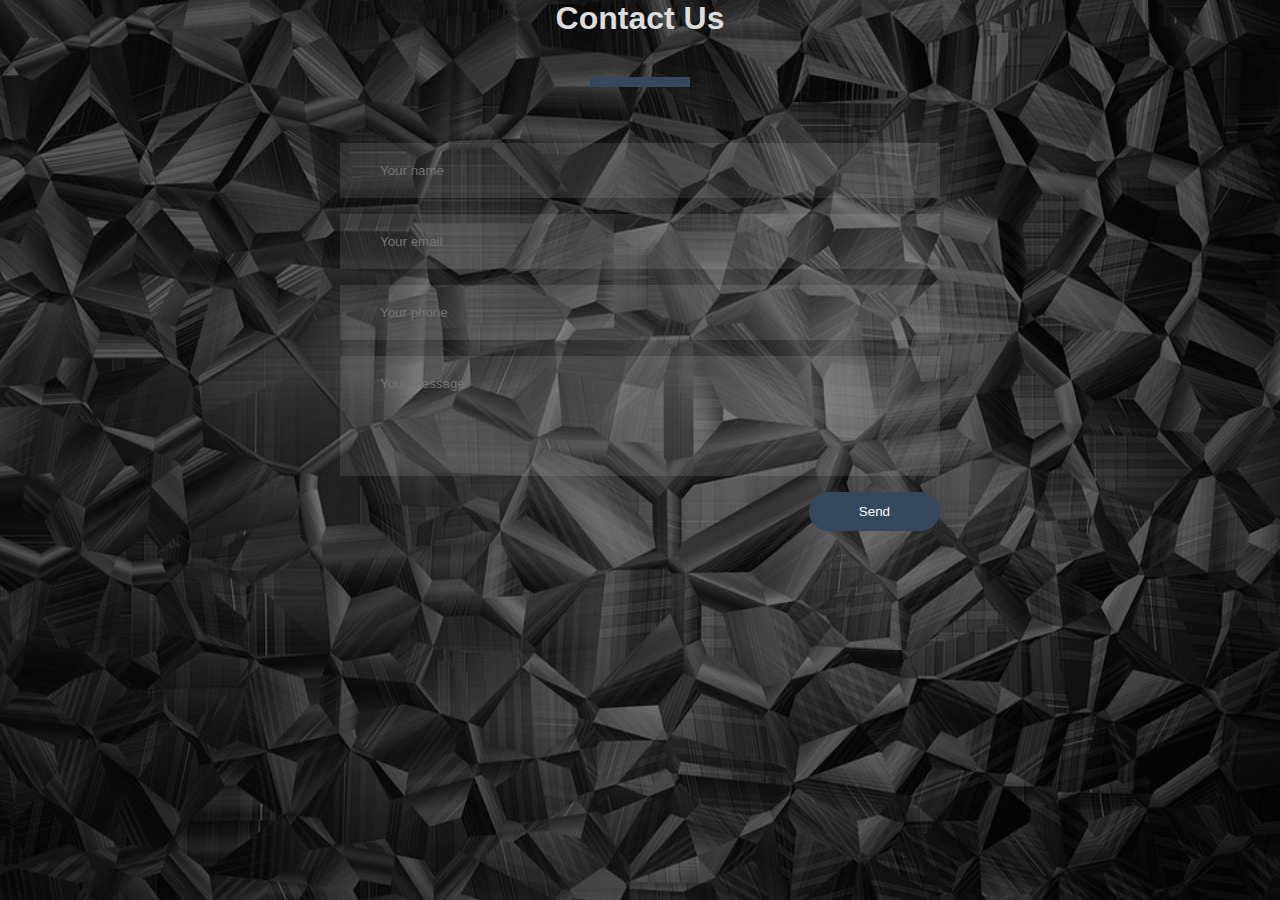
<file: cotcat us/Contact.html>
<!DOCTYPE html>
<html lang="en" dir="ltr">
  <head>
    <meta charset="utf-8">
    <title>content</title>
    <link rel="stylesheet" href="style.css">
    <meta name="viewport" content="width=device-width, initial-scale=1">
  </head>
  <body>

<div class="contact-section">

  <h1>Contact Us</h1>
  <div class="border"></div>
  <form class="contact-form" action="index.html" method="post">
    <input type="text" class="contact-form-text" placeholder="Your name">
    <input type="email" class="contact-form-text" placeholder="Your email">
    <input type="text" class="contact-form-text" placeholder="Your phone">
    <textarea class="contact-form-text" placeholder="Your message"></textarea>
    <input type="submit" class="contact-form-btn" value="Send">
  </form>
</div>


  </body>
</html>
</file>
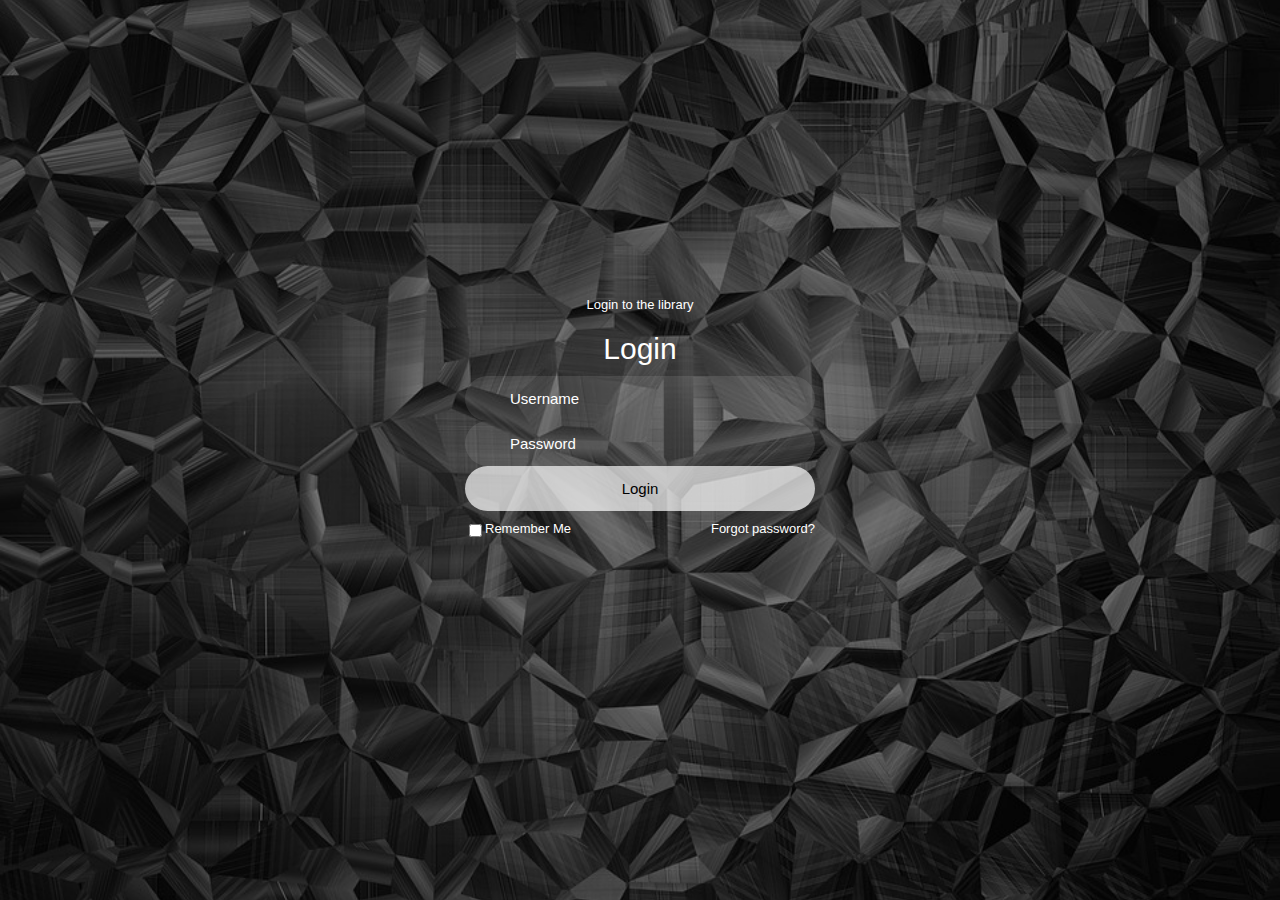
<file: login/login.html>
<!DOCTYPE html>
<html>
<head>
    
    <title> login the library</title>
<link rel="stylesheet"href="login.css">
</head>
<body>
   <div class="box">
    <div class="container">
        <div class="top">
            <span>Login to the library</span>
            <header>Login</header>
        </div>
        <div class="input-field">
            <input type="text" class="input" placeholder="Username" id="">
            <i class='bx bx-user' ></i>
        </div>
        <div class="input-field">
            <input type="Password" class="input" placeholder="Password" id="">
            <i class='bx bx-lock-alt'></i>
        </div>
        <div class="input-field">
            <input type="submit" class="submit" value="Login" id="">
        </div>
        <div class="two-col">
            <div class="one">
               <input type="checkbox" name="" id="check">
               <label for="check"> Remember Me</label>
            </div>
            <div class="two">
                <label><a href="#">Forgot password?</a></label>
            </div>
        </div>
    </div>
</div>  
</body>
</html>
</file>
<file: cotcat us/style.css>
*{
  margin: 0;
  padding: 0;
  font-family: "montserrat",sans-serif;
}
body{
    background-image: url("imaga.jpg");
    background-size: cover;
    background-position: center;
    background-attachment: fixed;
    background-repeat: no-repeat;
    

}
.contact-section h1{
  text-align: center;
  color: #ddd;
}
.border{
  width: 100px;
  height: 10px;
  background: #34495e;
  margin: 40px auto;
}

.contact-form{
  max-width: 600px;
  margin: auto;
  padding: 0 10px;
  overflow: hidden;
}

.contact-form-text{
  display: block;
  width: 100%;
  box-sizing: border-box;
  margin: 16px 0;
  border: 0;
  background: rgba(255,255,255,0.1);
  padding: 20px 40px;
  outline: none;
  color: #ddd;
  transition: 0.5s;
}
.contact-form-text:focus{
  box-shadow: 0 0 10px 4px #34495e;
}
textarea.contact-form-text{
  resize: none;
  height: 120px;
}
.contact-form-btn{
  float: right;
  border: 0;
  background: #34495e;
  color: #fff;
  padding: 12px 50px;
  border-radius: 20px;
  cursor: pointer;
  transition: 0.5s;
}
.contact-form-btn:hover{
  background: #2980b9;
}
</file>
<file: login/login.css>
*{
    font-family: 'poppins' ,sans-serif;
}
body{
    background-image: url("imaga.jpg");
    background-size: cover;
    background-position: center;
    background-attachment: fixed;
    background-repeat: no-repeat;
    
}
.box{
    display: flex;
    justify-content: center;
    align-items: center;
    min-height: 90vh;
}
.container{
    width: 350px;
    display: flex;
    flex-direction: column;
    padding: 0 15px 0 15px;
    
}
span{
    color: #fff;
    font-size: small;
    display: flex;
    justify-content: center;
    padding: 10px 0 10px 0;
}
header{
    color: #fff;
    font-size: 30px;
    display: flex;
    justify-content: center;
    padding: 10px 0 10px 0;
}
.input-field .input{
    height: 45px;
    width: 87%;
    border: none;
    border-radius: 30px;
    color: #fff;
    font-size: 15px;
    padding: 0 0 0 45px;
    background: rgba(255,255,255,0.1);
    outline: none;
}
i{
    position: relative;
    top: -33px;
    left: 17px;
    color: #fff;
}
::-webkit-input-placeholder{
    color: #fff;
}
.submit{
    border: none;
    border-radius: 30px;
    font-size: 15px;
    height: 45px;
    outline: none;
    width: 100%;
    color: black;
    background: rgba(255,255,255,0.7);
    cursor: pointer;
    transition: .3s ;
}
.submit:hover{
    box-shadow: 1px 5px 7px 1px rgba(0, 0, 0, 0.2);
}
.two-col{
    display: flex;
    flex-direction: row;
    justify-content: space-between;
    color: #fff;
    font-size: small;
    margin-top: 10px;
}
.one{
    display: flex;
}
label a{
    text-decoration: none;
    color: #fff;
}
</file>
